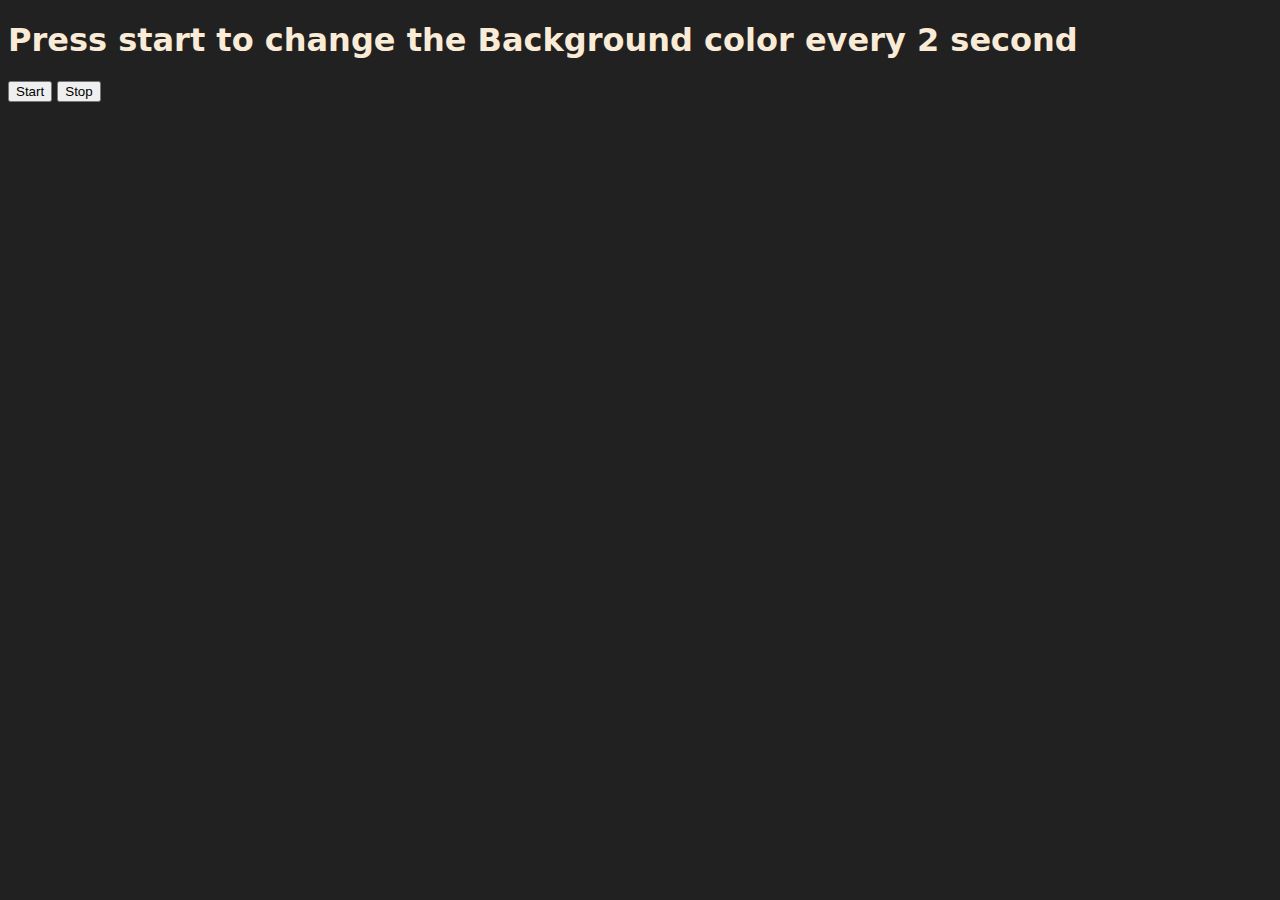
<file: async-bg-color-changer/index.html>
<!DOCTYPE html>
<html lang="en">
<head>
    <meta charset="UTF-8">
    <meta name="viewport" content="width=device-width, initial-scale=1.0">
    <title>BG Color Changer</title>
    <link rel="stylesheet" href="style.css">
</head>
<body>
    <h1>
        Press start to change the Background color every 2 second
    </h1>
    <input type="button" value="Start" id="start">
    <input type="button" value="Stop" id="stop">
</body>
<script src="script.js"></script>
</html>
</file>
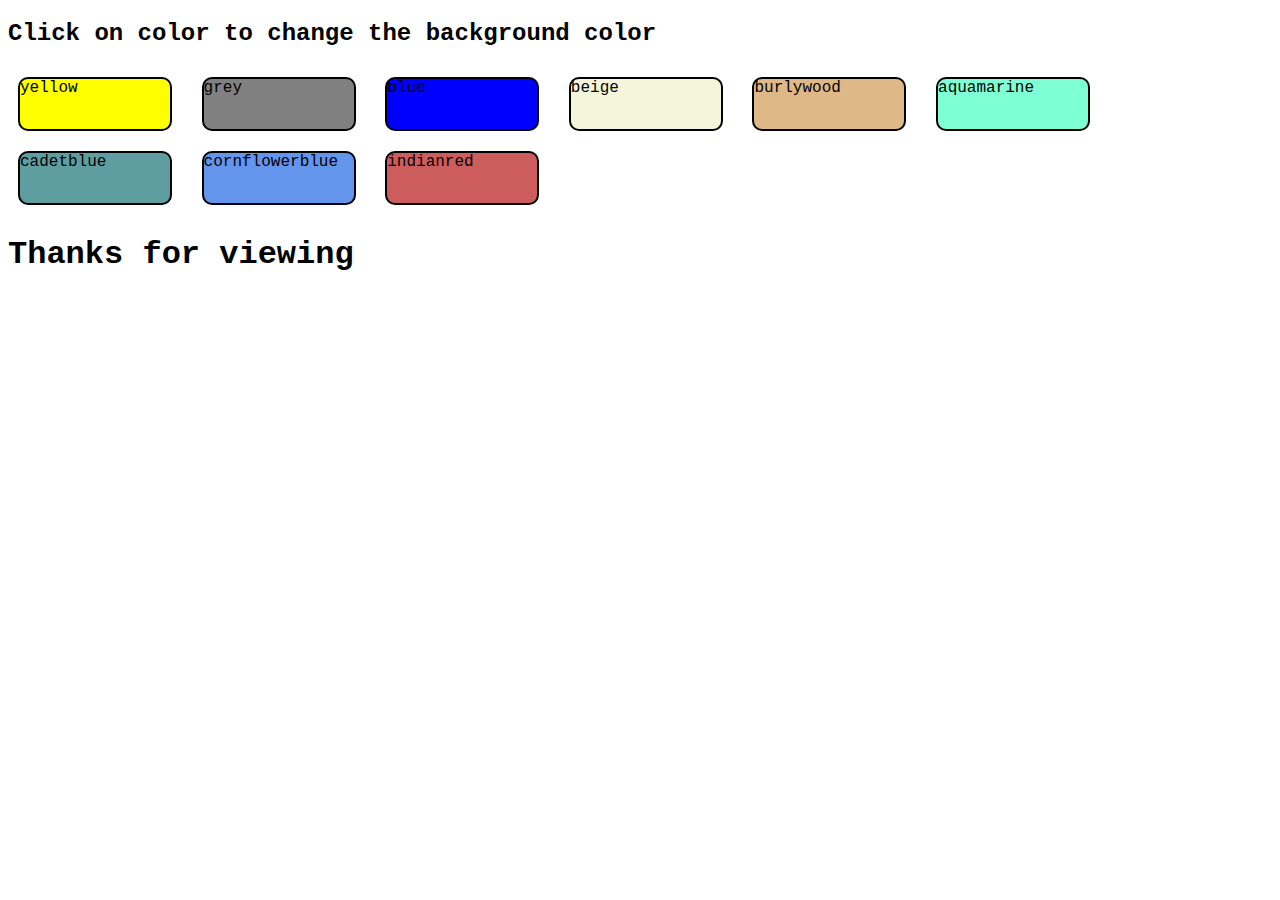
<file: background-color-changer/index.html>
<!DOCTYPE html>
<html lang="en">
<head>
    <meta charset="UTF-8">
    <meta name="viewport" content="width=device-width, initial-scale=1.0">
    <title>Background Changer</title>
    <link rel="stylesheet" href="style.css">
</head>
<body>
    <div id="div1">
        <h2 class="text">Click on color to change the background color</h2>
        <span class="button" id="yellow">yellow</span>
        <span class="button" id="grey">grey</span>
        <span class="button" id="blue">blue</span>
        <span class="button" id="beige">beige</span>
        <span class="button" id="burlywood">burlywood</span>
        <span class="button" id="aquamarine">aquamarine</span>
        <span class="button" id="cadetblue">cadetblue</span>
        <span class="button" id="cornflowerblue">cornflowerblue</span>
        <span class="button" id="indianred">indianred</span>
        <h1 class="text">Thanks for viewing</h1>
    </div>
    <script src="script.js"></script>
</body>
</html>
</file>
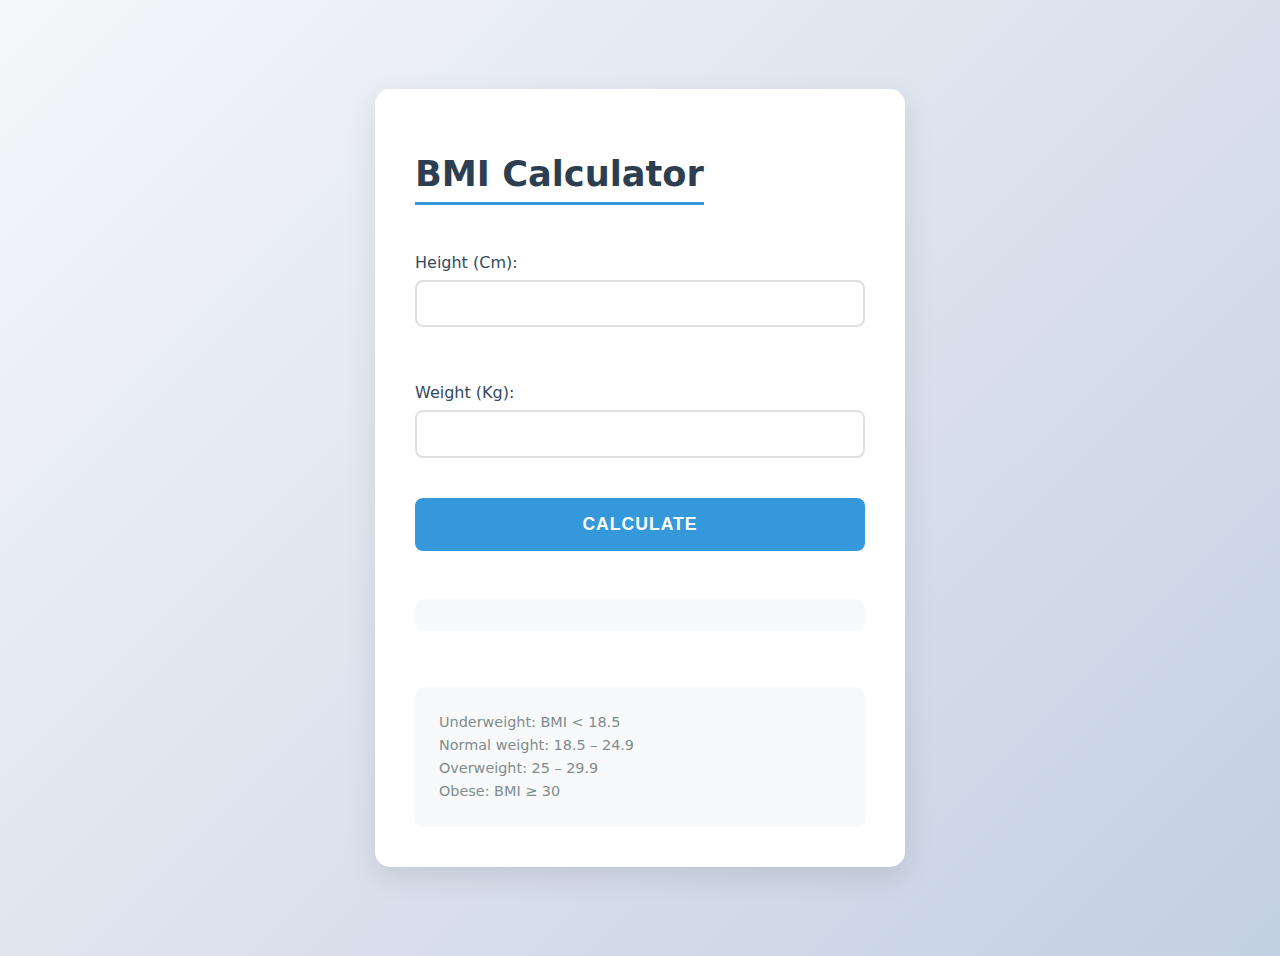
<file: bmi-calculator/index.html>
<!DOCTYPE html>
<html lang="en">
<head>
    <meta charset="UTF-8">
    <meta name="viewport" content="width=device-width, initial-scale=1.0">
    <title>BMI Calculator</title>
    <link rel="stylesheet" href="style.css">
</head>
<body>
    <div class="block">
        <h1>BMI Calculator</h1>
        <form>
            <p><label>Height (Cm): </label>
            <input type="text" id="height" /></p>
            <p><label>Weight (Kg): </label>
            <input type="text" id="weight" /></p>
            <button id="button">Calculate</button>
            <div id="result"></div>
            <div id="guide">
                Underweight: BMI < 18.5 <br>
                Normal weight: 18.5 – 24.9 <br>
                Overweight: 25 – 29.9 <br>
                Obese: BMI ≥ 30 <br>
            </div>
        </form>
        
    </div>
    <script src="script.js"></script>
</body>
</html>
</file>
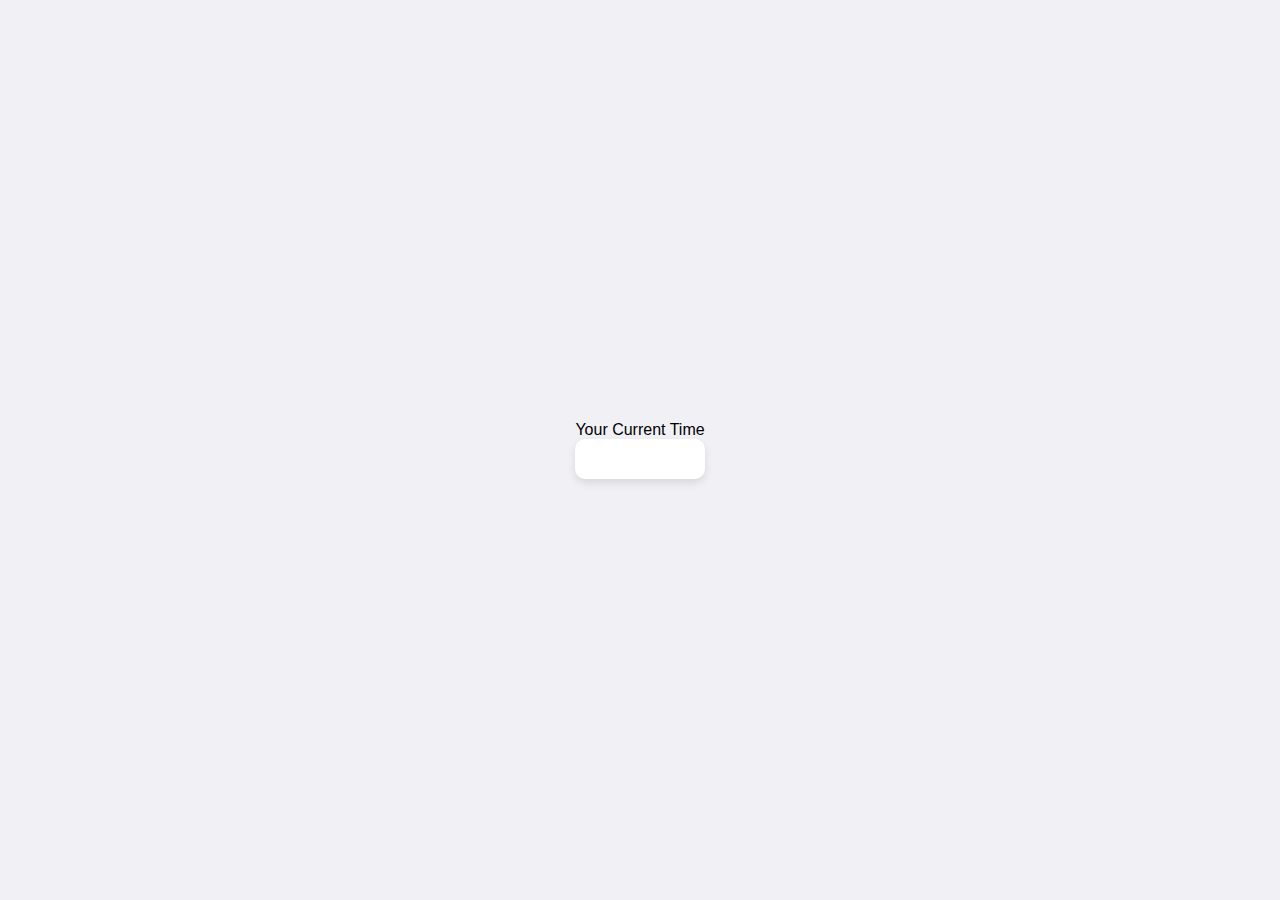
<file: digital-clock/index.html>
<!DOCTYPE html>
<html lang="en">
<head>
    <meta charset="UTF-8">
    <meta name="viewport" content="width=device-width, initial-scale=1.0">
    <title>Digital Clock</title>
    <link rel="stylesheet" href="style.css">
</head>
<body>
    <div class="outer-box">
        Your Current Time <br>
        <div id="clock"></div>
    </div>
    <script src="script.js"></script>
</body>
</html>
</file>
<file: async-bg-color-changer/style.css>
body{
    background-color: #212121;
    color: antiquewhite;
    font-family: system-ui, -apple-system, BlinkMacSystemFont, 'Segoe UI', Roboto, Oxygen, Ubuntu, Cantarell, 'Open Sans', 'Helvetica Neue', sans-serif;
}
</file>
<file: background-color-changer/style.css>
.button{
    display: inline-block; /* Ensures span behaves like a box */
    width: 150px; /* Adjust as needed */
    height: 50px; /* Adjust as needed */
    border: 2px solid black; /* Black border */
    margin: 10px; /* Spacing between elements */
    border-radius: 10px;
    
}

#grey{
    background-color: grey;
}
#yellow{
    background-color: yellow;
}
#blue{
    background-color: blue;
}
#beige{
    background-color: beige;
}
#burlywood{
    background-color: burlywood;
}
#aquamarine{
    background-color:aquamarine;
}
#cadetblue{
    background-color:cadetblue;
}
#cornflowerblue{
    background-color:cornflowerblue;
}
#indianred{
    background-color:indianred;
}

#div1{
    font-family: 'Courier New', Courier, monospace;
}
</file>
<file: bmi-calculator/style.css>
style.css
{
    margin: 0;
    padding: 0;
    box-sizing: border-box;
    font-family: 'Segoe UI', Tahoma, Geneva, Verdana, sans-serif;
}

body {
    font-family: system-ui, -apple-system, BlinkMacSystemFont, 'Segoe UI', Roboto, Oxygen, Ubuntu, Cantarell, 'Open Sans', 'Helvetica Neue', sans-serif;
    min-height: 100vh;
    display: flex;
    justify-content: center;
    align-items: center;
    background: linear-gradient(135deg, #f5f7fa 0%, #c3cfe2 100%);
    padding: 20px;
}

.block {
    background: white;
    padding: 2.5rem;
    border-radius: 15px;
    box-shadow: 0 10px 30px rgba(0, 0, 0, 0.1);
    width: 100%;
    max-width: 450px;
    transition: transform 0.3s ease;
}

.block:hover {
    transform: translateY(-5px);
}

h1 {
    color: #2c3e50;
    text-align: center;
    margin-bottom: 2rem;
    font-size: 2.2em;
    font-weight: 600;
    border-bottom: 3px solid #3498db;
    padding-bottom: 0.5rem;
    display: inline-block;
}

form {
    display: flex;
    flex-direction: column;
    gap: 1.5rem;
}

form p {
    display: flex;
    flex-direction: column;
    margin-bottom: 1rem;
}

label {
    font-size: 1rem;
    color: #34495e;
    margin-bottom: 0.5rem;
    font-weight: 500;
}

input {
    padding: 0.8rem 1rem;
    border: 2px solid #e0e0e0;
    border-radius: 8px;
    font-size: 1rem;
    transition: all 0.3s ease;
}

input:focus {
    outline: none;
    border-color: #3498db;
    box-shadow: 0 0 0 3px rgba(52, 152, 219, 0.1);
}

button {
    background: #3498db;
    color: white;
    padding: 1rem;
    border: none;
    border-radius: 8px;
    font-size: 1.1rem;
    font-weight: 600;
    cursor: pointer;
    transition: all 0.3s ease;
    text-transform: uppercase;
    letter-spacing: 1px;
}

button:hover {
    background: #2980b9;
    transform: translateY(-2px);
    box-shadow: 0 5px 15px rgba(52, 152, 219, 0.3);
}

#result {
    margin-top: 1.5rem;
    padding: 1rem;
    border-radius: 8px;
    text-align: center;
    font-weight: 600;
    font-size: 1.2rem;
    background: #f8f9fa;
    transition: all 0.3s ease;
}

#guide {
    margin-top: 2rem;
    padding: 1.5rem;
    background: #f8f9fa;
    border-radius: 8px;
    color: #7f8c8d;
    font-size: 0.9rem;
    line-height: 1.6;
}

/* Responsive Design */
@media (max-width: 480px) {
    .block {
        padding: 1.5rem;
    }

    h1 {
        font-size: 1.8em;
    }

    button {
        padding: 0.8rem;
        font-size: 1rem;
    }
}
</file>
<file: digital-clock/style.css>
body {
    font-family: -apple-system, sans-serif;
    background-color: #f0f0f5;
    display: flex;
    justify-content: center;
    align-items: center;
    height: 100vh;
    margin: 0;
}

#clock {
    font-size: 80px;
    font-weight: 600;
    color: #333;
    padding: 20px;
    background-color: white;
    border-radius: 10px;
    box-shadow: 0 4px 8px rgba(0, 0, 0, 0.1);
}
</file>
